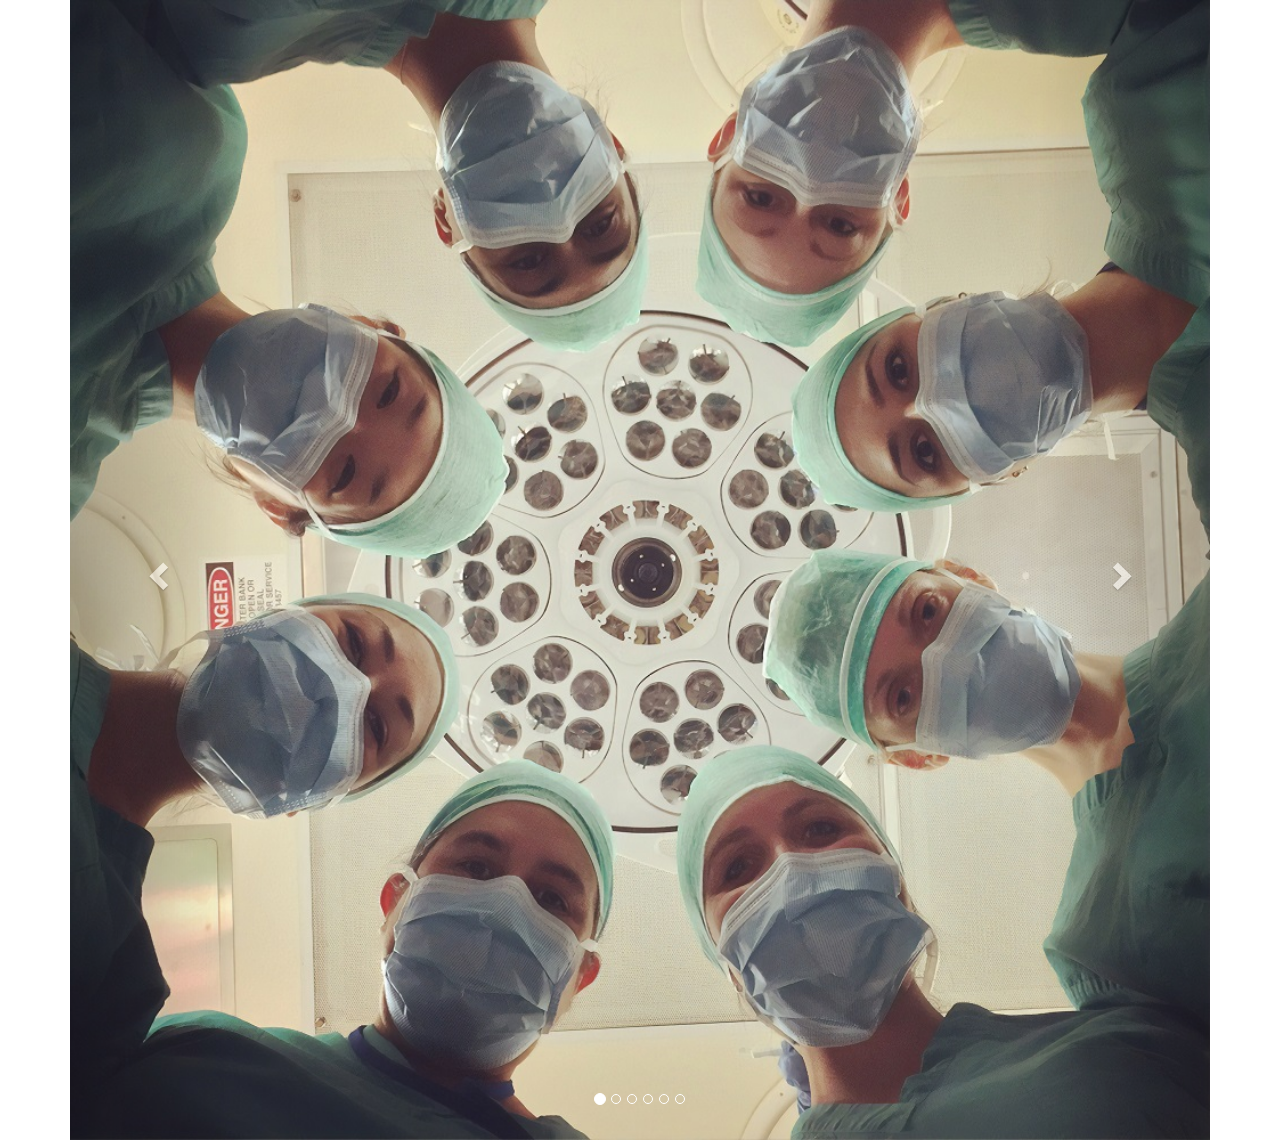
<file: carrousel.html>
<!DOCTYPE html>
<html lang="en">
<head>
  <title>Bootstrap Example</title>
  <meta charset="utf-8">
  <meta name="viewport" content="width=device-width, initial-scale=1">
  <link rel="stylesheet" href="https://maxcdn.bootstrapcdn.com/bootstrap/3.4.1/css/bootstrap.min.css">
  <script src="https://ajax.googleapis.com/ajax/libs/jquery/3.6.0/jquery.min.js"></script>
  <script src="https://maxcdn.bootstrapcdn.com/bootstrap/3.4.1/js/bootstrap.min.js"></script>
</head>
<body>

<div class="container">
    <div id="myCarousel" class="carousel slide" data-ride="carousel">
        <!-- Indicators -->
        <ol class="carousel-indicators">
          <li data-target="#myCarousel" data-slide-to="0" class="active"></li>
          <li data-target="#myCarousel" data-slide-to="1"></li>
          <li data-target="#myCarousel" data-slide-to="2"></li>
          <li data-target="#myCarousel" data-slide-to="3"></li>
          <li data-target="#myCarousel" data-slide-to="4"></li>
          <li data-target="#myCarousel" data-slide-to="5"></li>
        </ol>
    
        <!-- Wrapper for slides -->
        <div class="carousel-inner">

          <div class="item active">
            <img src="images\doctor_gang.jpg" alt="Los Angeles" style="width:100%;">
          </div>
    
          <div class="item">
            <img src="images\doctor_gloves.jpg" alt="Chicago" style="width:100%;">
          </div>
        
          <div class="item">
            <img src="images\doctor_typing.jpg" alt="New York" style="width:100%;">
          </div>

          <div class="item">
            <img src="images\microscope.jpg" alt="Chicago" style="width:100%;">
          </div>

          <div class="item">
            <img src="images\samples_labo.jpg" alt="Chicago" style="width:100%;">
          </div>

          <div class="item">
            <img src="images\vaccs_cov.jpg" alt="Chicago" style="width:100%;">
          </div>
        </div>
    
        <!-- Left and right controls -->
        <a class="left carousel-control" href="#myCarousel" data-slide="prev">
          <span class="glyphicon glyphicon-chevron-left"></span>
          <span class="sr-only">Previous</span>
        </a>
        <a class="right carousel-control" href="#myCarousel" data-slide="next">
          <span class="glyphicon glyphicon-chevron-right"></span>
          <span class="sr-only">Next</span>
        </a>
      </div>
    </div>
</body>
</html>
</file>
